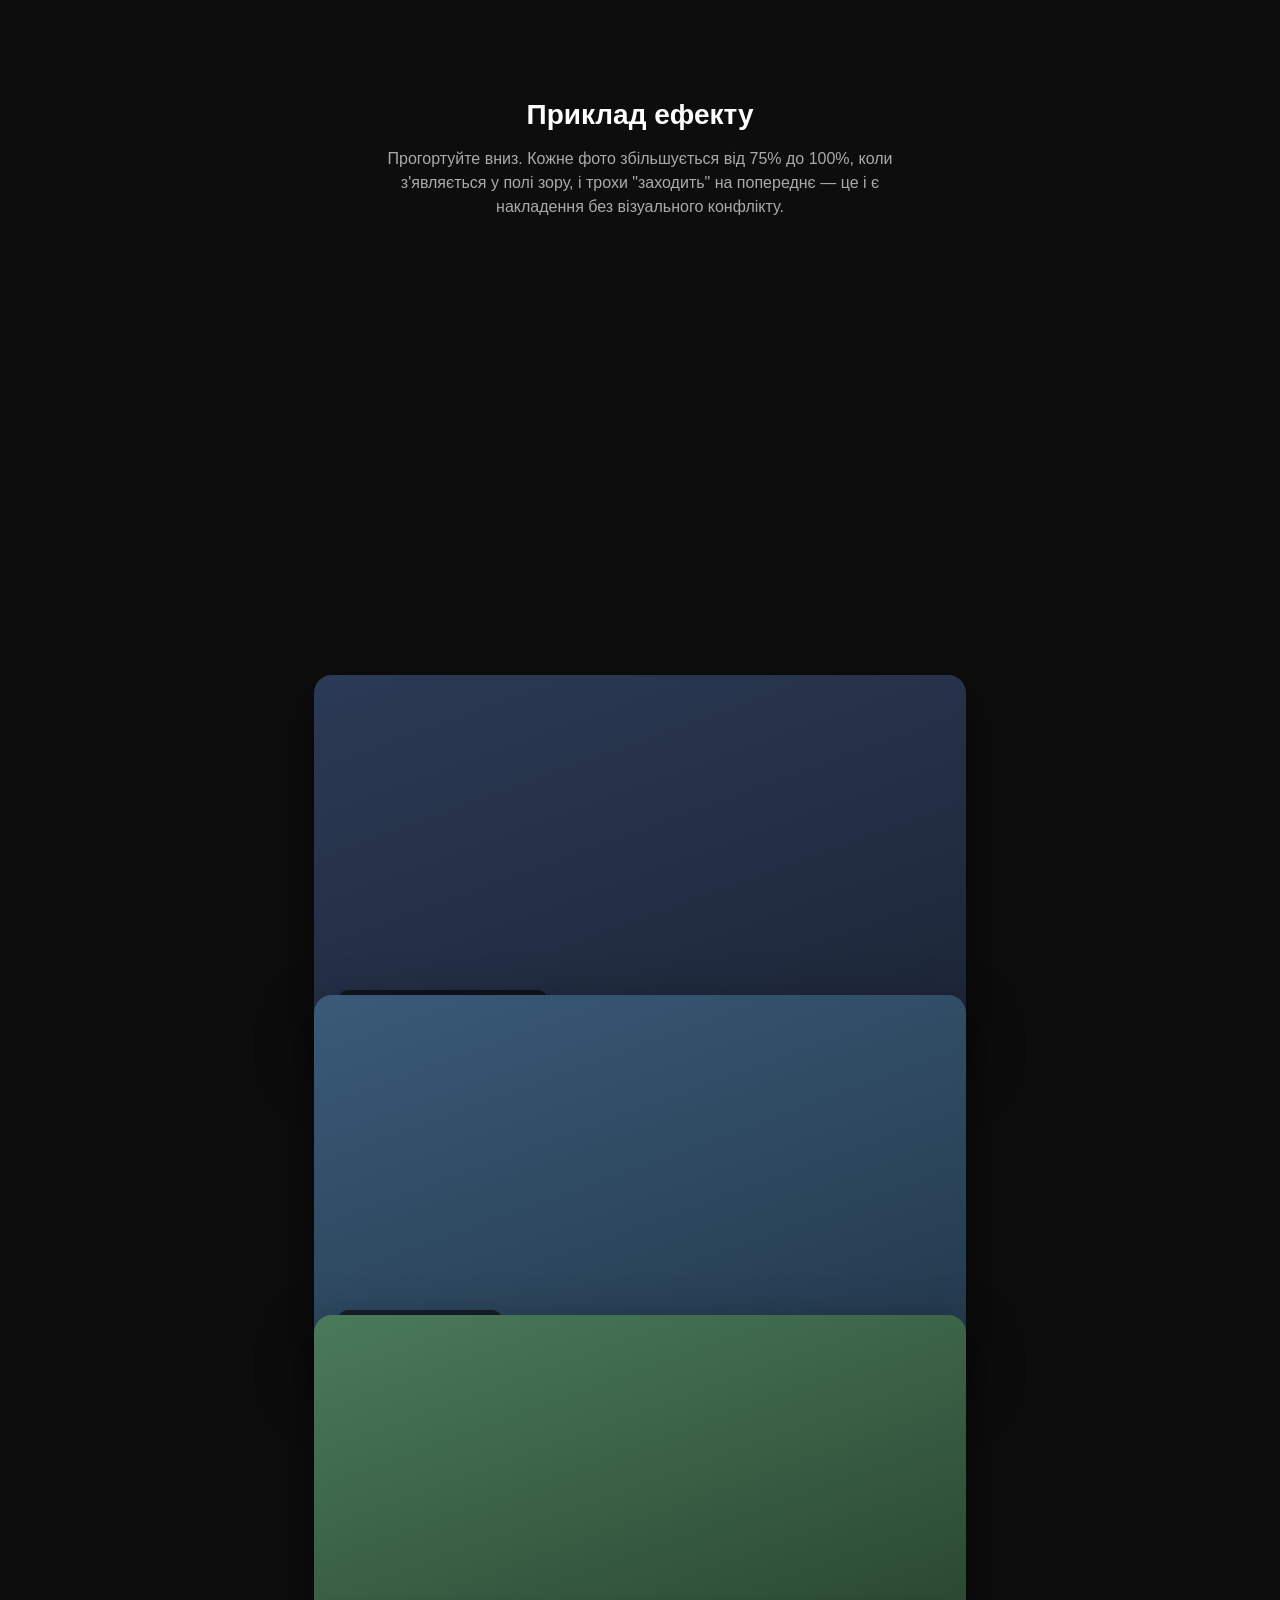
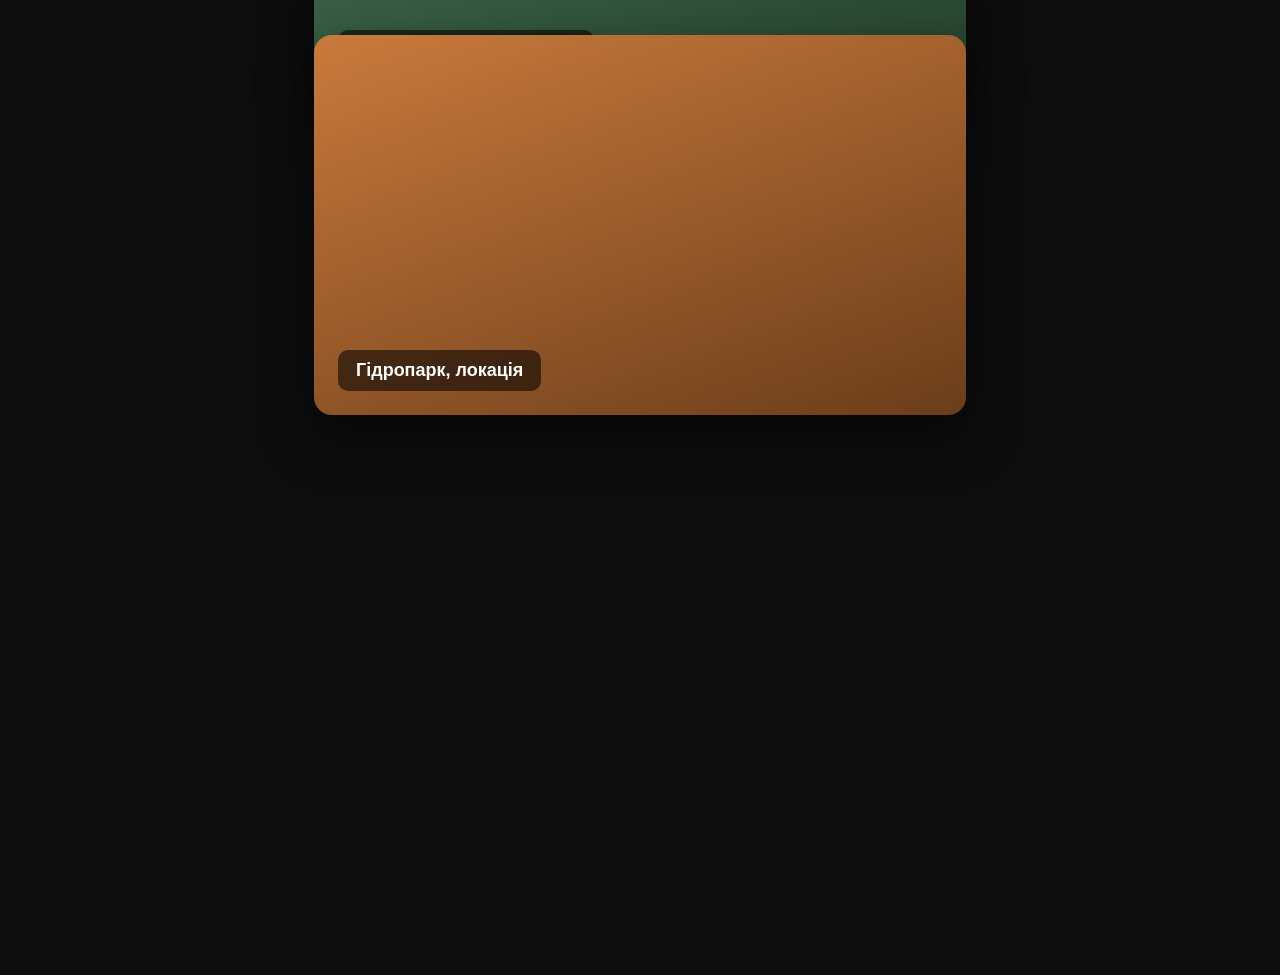
<file: scroll_zoom_demo.html>
<!DOCTYPE html>
<html lang="uk">
<head>
<meta charset="UTF-8">
<title>Демо: зум фото при скролі</title>
<style>
  * { box-sizing: border-box; }
  body {
    margin: 0;
    font-family: Arial, Helvetica, sans-serif;
    background: #0d0d0d;
    color: #fff;
  }
  .intro {
    padding: 80px 24px 40px;
    text-align: center;
    max-width: 600px;
    margin: 0 auto;
  }
  .intro h1 { font-size: 28px; margin-bottom: 12px; }
  .intro p { color: #aaa; line-height: 1.5; }

  .gallery {
    max-width: 700px;
    margin: 0 auto;
    padding: 40px 24px 200px;
  }

  .photo-card {
    position: relative;
    height: 380px;
    border-radius: 18px;
    display: flex;
    align-items: flex-end;
    padding: 24px;
    opacity: 0;
    transform: scale(0.75);
    transition: transform 0.9s cubic-bezier(0.2, 0.8, 0.2, 1), opacity 0.9s ease;
    box-shadow: 0 20px 50px rgba(0,0,0,0.5);
    background-size: cover;
    background-position: center;
  }

  .photo-card.visible {
    opacity: 1;
    transform: scale(1);
  }

  /* negative margin creates the overlap; each card sits slightly under the previous one */
  .photo-card:not(:first-child) {
    margin-top: -60px;
  }

  /* z-index climbs down the page so later cards are on top of earlier ones */
  .photo-card:nth-child(1) { z-index: 1; background: linear-gradient(160deg,#2b3a55,#1c2536); }
  .photo-card:nth-child(2) { z-index: 2; background: linear-gradient(160deg,#3a5a78,#22384a); }
  .photo-card:nth-child(3) { z-index: 3; background: linear-gradient(160deg,#4a7a5a,#25402c); }
  .photo-card:nth-child(4) { z-index: 4; background: linear-gradient(160deg,#c97a3c,#6b3d1a); }

  .card-label {
    background: rgba(0,0,0,0.55);
    padding: 10px 18px;
    border-radius: 10px;
    font-weight: bold;
    font-size: 18px;
  }

  .spacer { height: 40vh; }
</style>
</head>
<body>

  <div class="intro">
    <h1>Приклад ефекту</h1>
    <p>Прогортуйте вниз. Кожне фото збільшується від 75% до 100%, коли з'являється у полі зору, і трохи "заходить" на попереднє — це і є накладення без візуального конфлікту.</p>
  </div>

  <div class="spacer"></div>

  <div class="gallery" id="gallery">
    <div class="photo-card"><span class="card-label">Захід сонця на SUP</span></div>
    <div class="photo-card"><span class="card-label">Тандем-дошка</span></div>
    <div class="photo-card"><span class="card-label">Реабілітаційна програма</span></div>
    <div class="photo-card"><span class="card-label">Гідропарк, локація</span></div>
  </div>

  <div class="spacer"></div>

<script>
  const cards = document.querySelectorAll('.photo-card');
  const observer = new IntersectionObserver((entries) => {
    entries.forEach(entry => {
      if (entry.isIntersecting) {
        entry.target.classList.add('visible');
      }
    });
  }, { threshold: 0.3 });

  cards.forEach(card => observer.observe(card));
</script>

</body>
</html>
</file>
